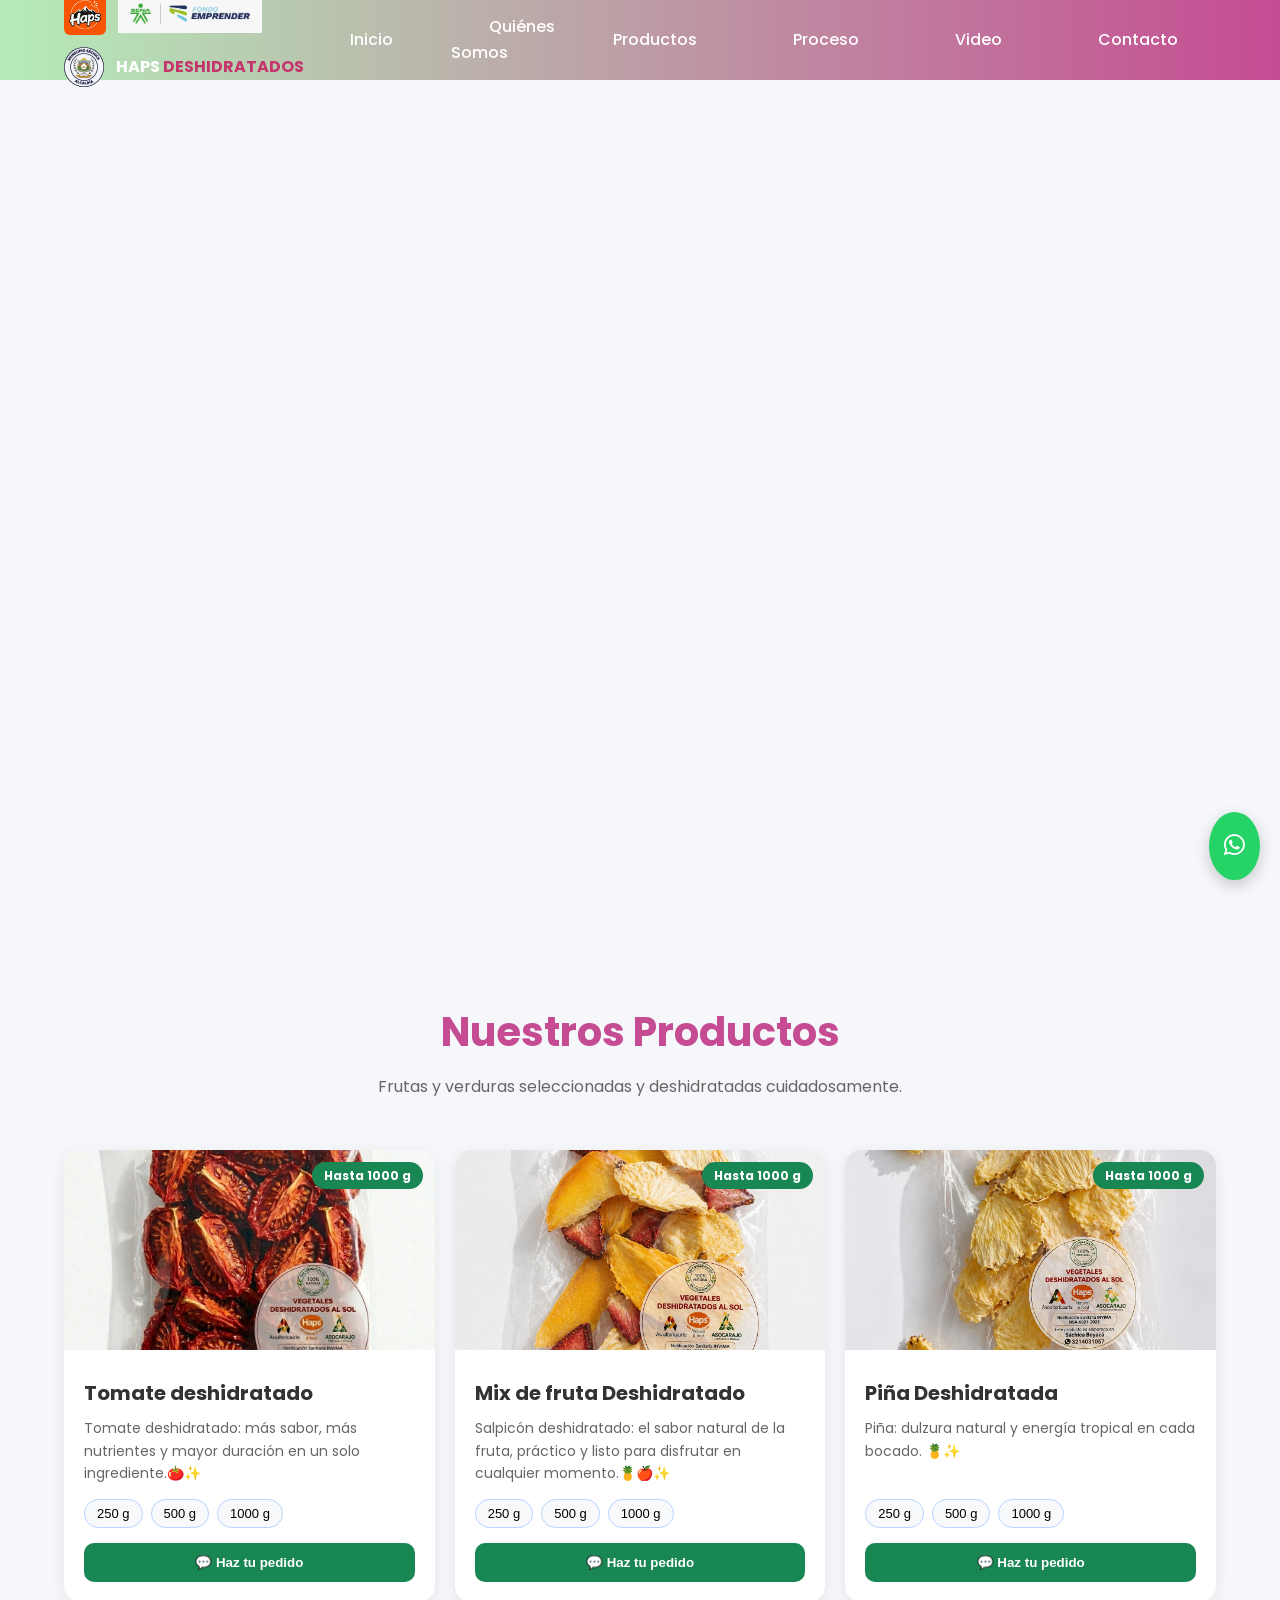
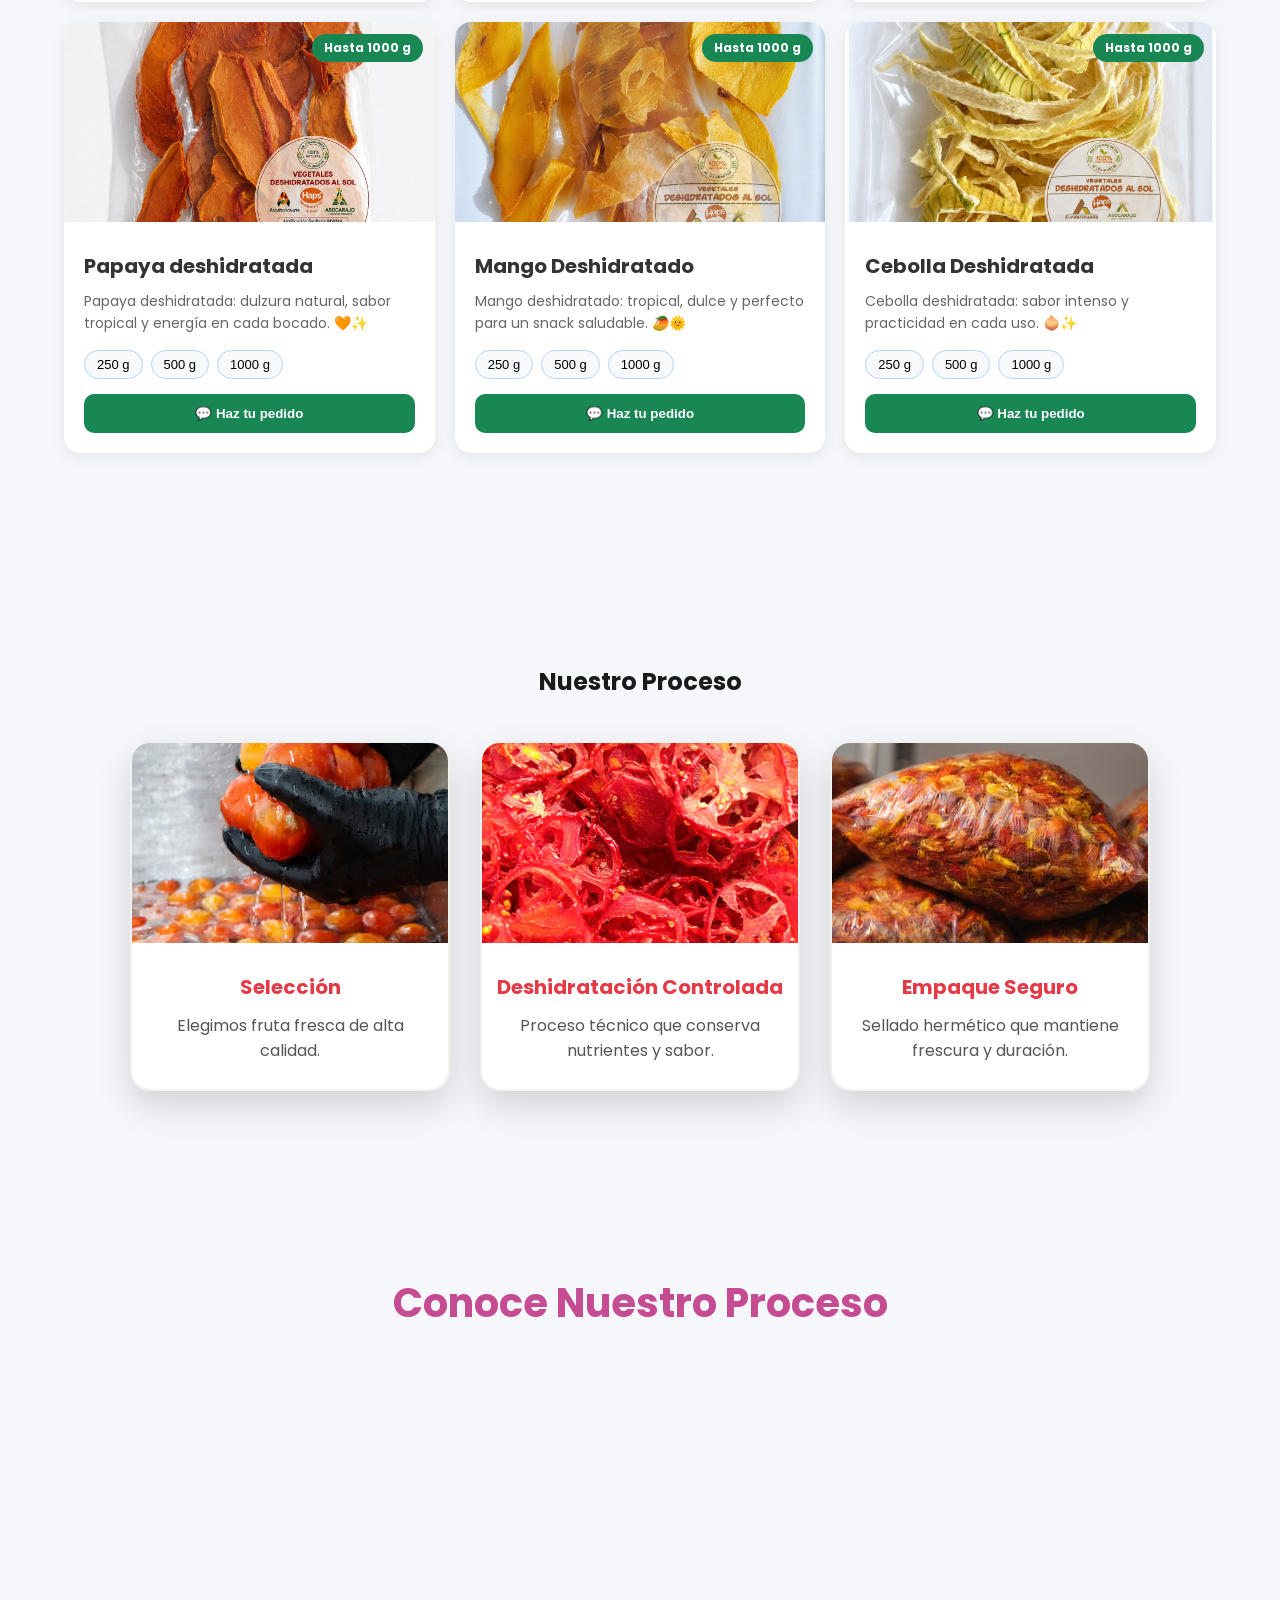
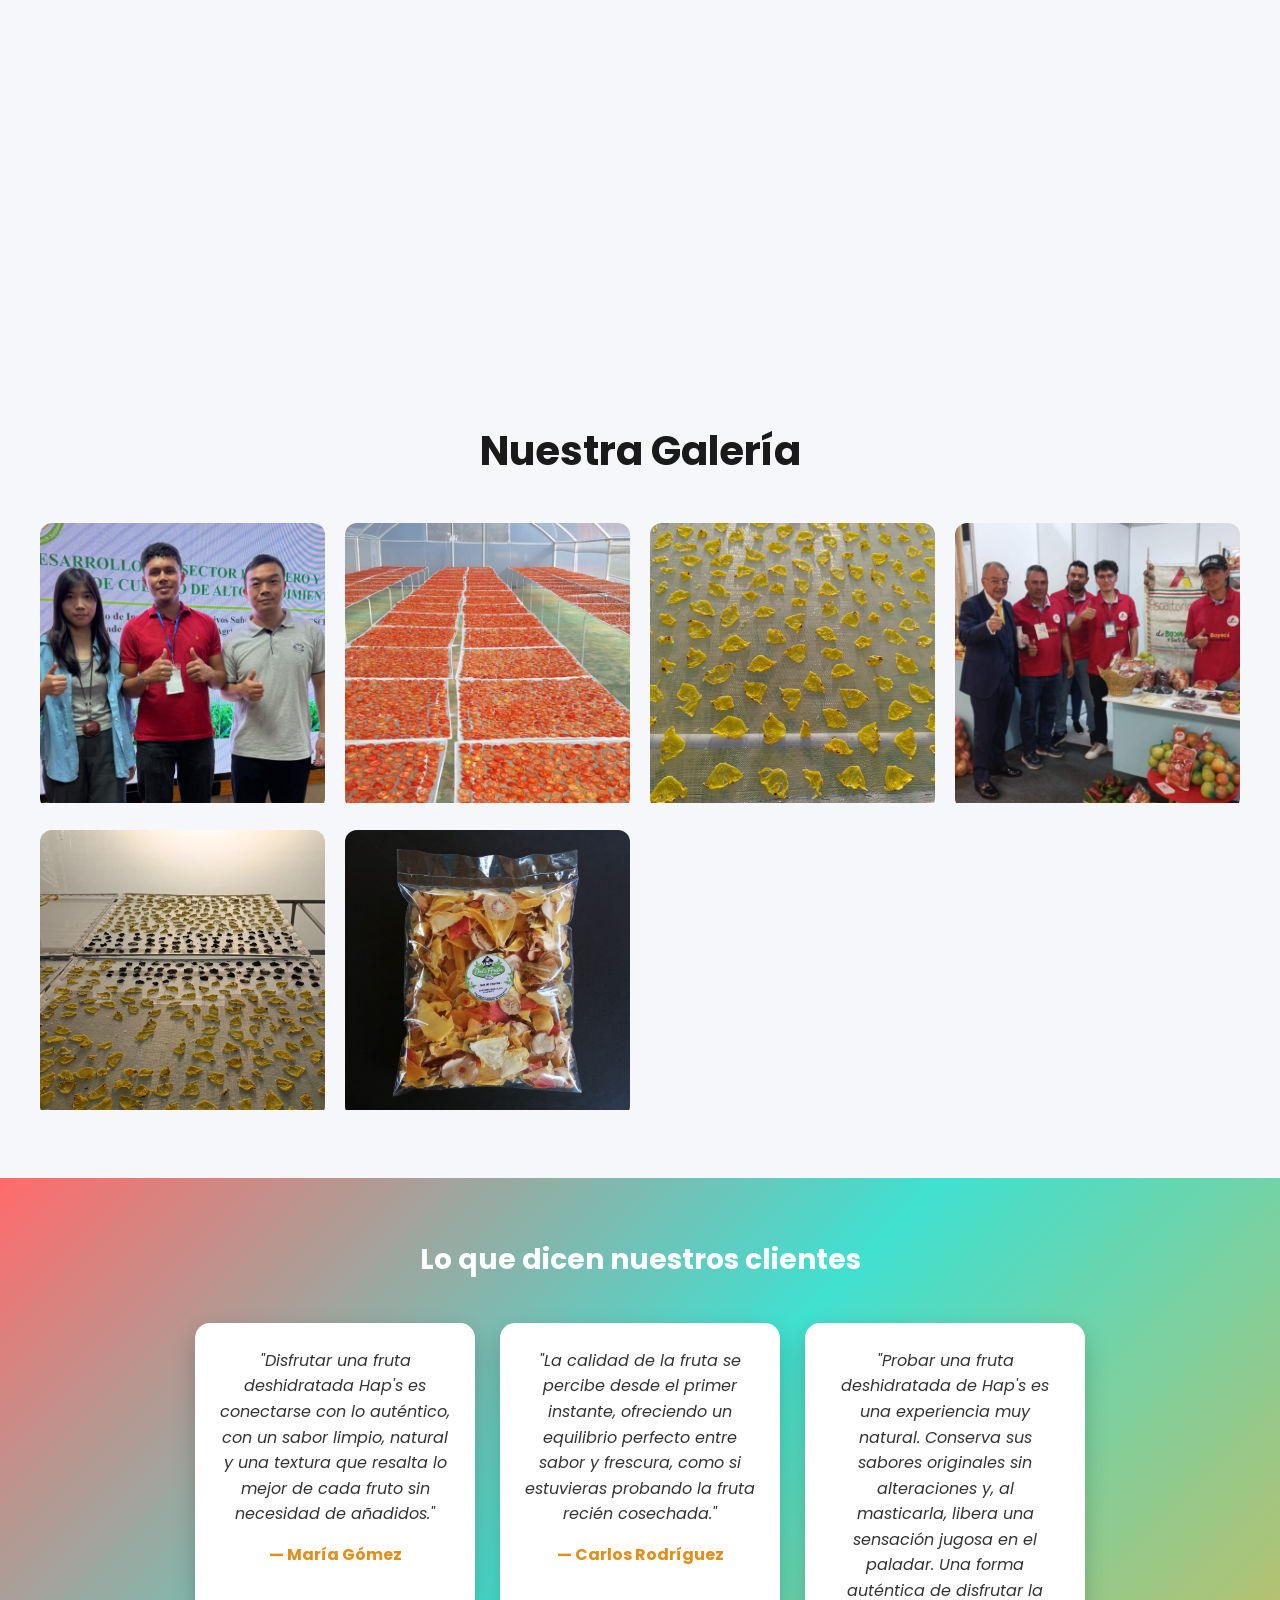
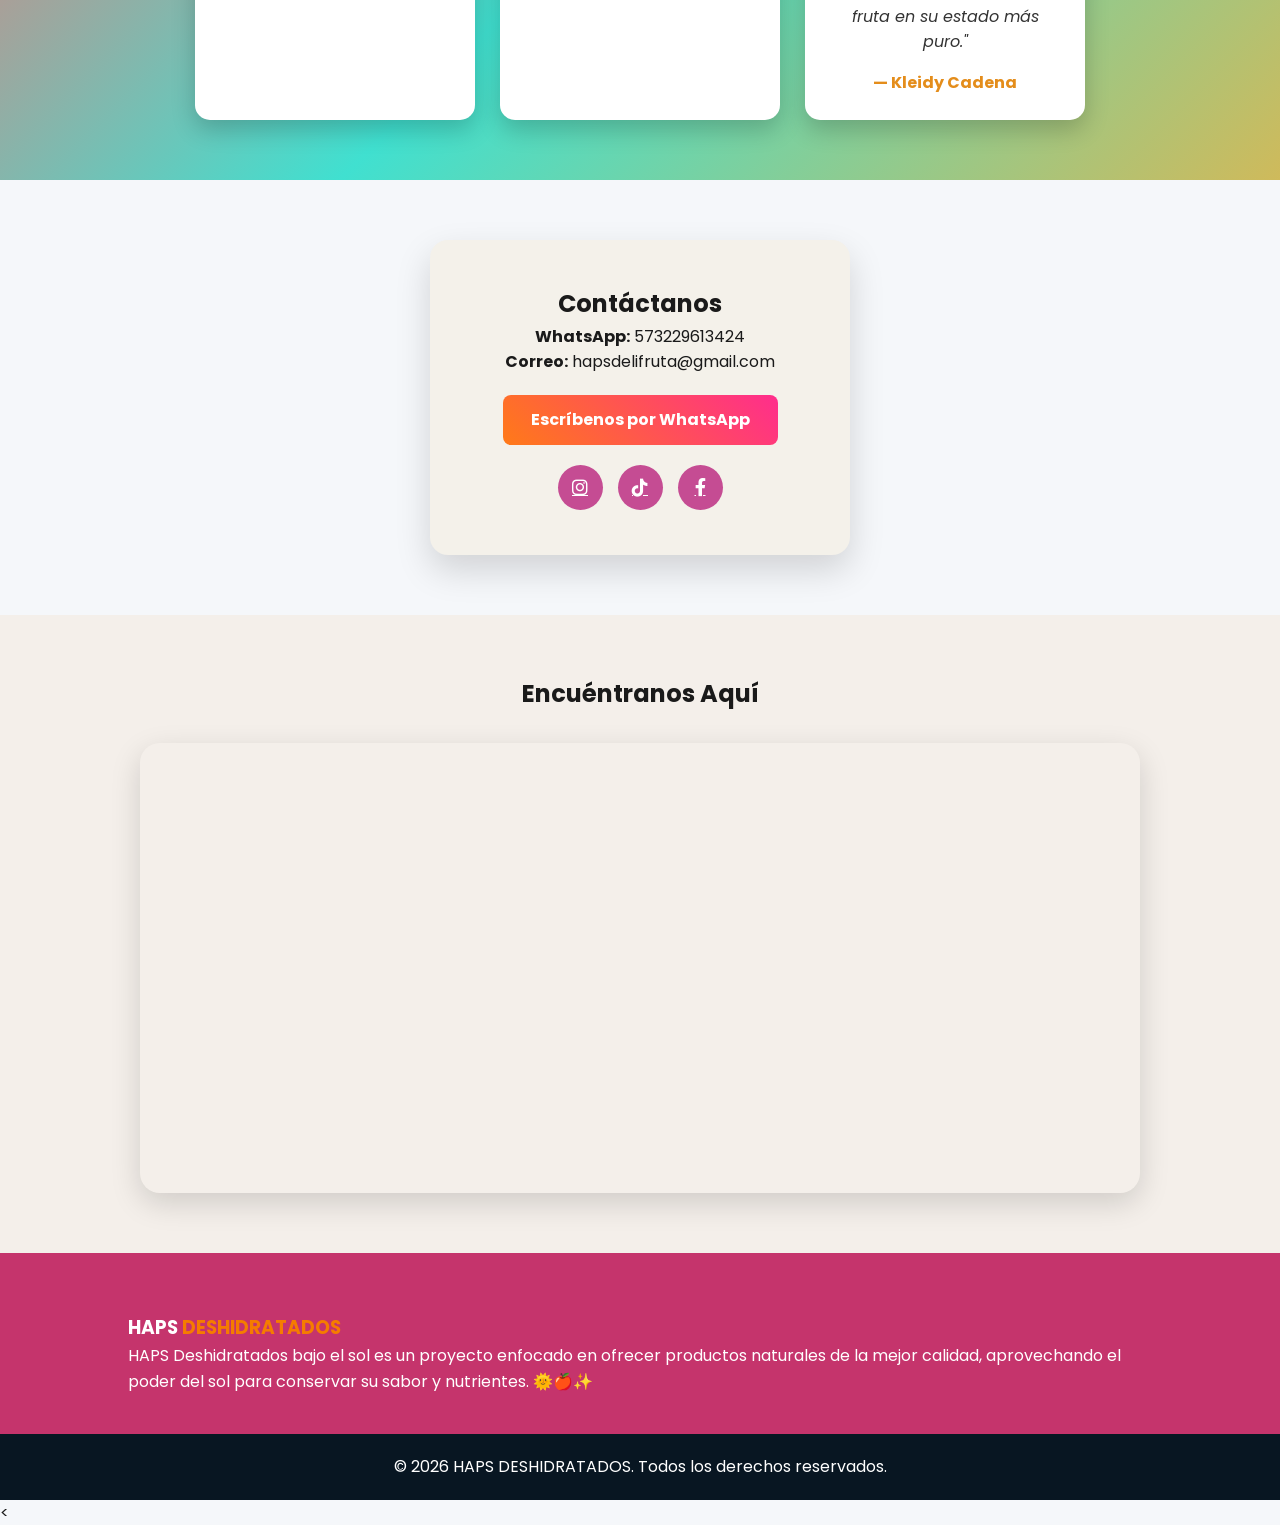
<file: index.html>
<!DOCTYPE html>
<html lang="es">
<head>
    <meta charset="UTF-8">
    <!-- ✏ CAMBIAR: Título de la pestaña del navegador -->
    <title>HAPS Deshidratados | Frutas y Verduras Deshidratadas</title>
    <meta name="viewport" content="width=device-width, initial-scale=1.0">

    <!-- FUENTE: Poppins desde Google Fonts -->
    <link href="https://fonts.googleapis.com/css2?family=Poppins:wght@300;400;600;700;800&display=swap" rel="stylesheet">

    <!-- ICONOS: Font Awesome 6 -->
    <link rel="stylesheet" href="https://cdnjs.cloudflare.com/ajax/libs/font-awesome/6.0.0/css/all.min.css">

    <!-- 🔗 HOJA DE ESTILOS: Asegúrate que el archivo se llame "style.css" -->
    <link rel="stylesheet" href="style.css">
</head>

<body>
<!-- ====================================================
     HEADER — Barra de navegación con 3 Logos (HAPS, SENA/Fondo Emprendedor y Alcaldía de Sáchica)
==================================================== -->
<header id="header">
    <div class="container nav-container" style="display: flex; align-items: center; justify-content: space-between; padding: 10px 0;">

        <!-- CONTENEDOR DE LOGOS Y MARCA -->
        <div class="brand" style="display: flex; align-items: center; gap: 12px; flex-wrap: wrap;">
            
            <!-- Logo 1: HAPS -->
            <div class="logo" style="width: 42px; height: 42px;">
                <img src="imagen/logo.jpeg" alt="HAPS Logo" style="width: 100%; height: 100%; object-fit: contain; border-radius: 6px;">
            </div>

            <!-- Logo 2: SENA y Fondo Emprendedor (Formato horizontal) -->
            <div class="logo-sena" style="height: 38px;">
                <img src="imagen/fondo.jpeg" alt="SENA Fondo Emprendedor" style="height: 100%; width: auto; object-fit: contain;">
            </div>

            <!-- Logo 3: Alcaldía de Sáchica (Formato circular) -->
            <div class="logo-alcaldia" style="width: 40px; height: 40px;">
                <img src="imagen/alcaldia.jpeg" alt="Alcaldía de Sáchica" style="width: 100%; height: 100%; object-fit: contain; border-radius: 50%;">
            </div>

            <!-- NOMBRE DE MARCA -->
            <div class="logo-text" style="font-weight: bold; font-size: 16px;">
                HAPS <span class="highlight">DESHIDRATADOS</span>
            </div>
        </div>

        <!-- BOTÓN HAMBURGUESA (Visible solo en móviles - ID original intacto) -->
        <div class="menu-toggle" id="mobile-menu" style="cursor: pointer; font-size: 22px;">
            <i class="fa-solid fa-bars"></i>
        </div>

        <!-- MENÚ DE NAVEGACIÓN -->
        <nav class="nav-menu">
            <ul style="display: flex; list-style: none; gap: 20px; margin: 0; align-items: center;">
                <li><a href="index.html#inicio">Inicio</a></li>
                <li><a href="quienes-somos.html">Quiénes Somos</a></li>
                <li><a href="index.html#productos">Productos</a></li>
                <li><a href="index.html#proceso">Proceso</a></li>
                <li><a href="index.html#video">Video</a></li>
                <li><a href="index.html#contacto-haps">Contacto</a></li>
            </ul>
        </nav>

    </div>
</header>
<script>
    const mobileMenu = document.getElementById('mobile-menu');
    const navMenu = document.querySelector('.nav-menu');

    mobileMenu.addEventListener('click', () => {
        navMenu.classList.toggle('active');
        
        // Cambiar el ícono de barras (fa-bars) a una equis (fa-xmark) opcionalmente
        const icon = mobileMenu.querySelector('i');
        if (navMenu.classList.contains('active')) {
            icon.classList.remove('fa-bars');
            icon.classList.add('fa-xmark');
        } else {
            icon.classList.remove('fa-xmark');
            icon.classList.add('fa-bars');
        }
    });

    // Cerrar el menú automáticamente al hacer clic en cualquier enlace (ideal para móviles)
    document.querySelectorAll('.nav-menu a').forEach(link => {
        link.addEventListener('click', () => {
            navMenu.classList.remove('active');
            const icon = mobileMenu.querySelector('i');
            icon.classList.remove('fa-xmark');
            icon.classList.add('fa-bars');
        });
    });
</script>

<!-- ====================================================
     HERO — Sección principal con video de fondo
==================================================== -->
<section id="inicio" class="hero">

    <!-- 🔁 CAMBIAR: Reemplaza "prueba2.mp4" por el nombre real de tu video -->
    <video class="hero-video" autoplay muted loop playsinline>
        <source src="video/prueba2.mp4" type="video/mp4">
    </video>

    </div>
</section>

<!-- ================= PRODUCTOS ================= -->
<section id="productos" class="section">
    <div class="container">

        <h2 class="section-title">Nuestros Productos</h2>
        <p class="section-subtitle">
            Frutas y verduras seleccionadas y deshidratadas cuidadosamente.
        </p>

        <!-- Contenedor general en Grid para las fichas -->
        <div class="gallery-grid" style="display: grid; grid-template-columns: repeat(auto-fit, minmax(280px, 1fr)); gap: 20px;">

            <!-- PRODUCTO 1: Tomate -->
            <div class="product-card" style="background: #fff; border-radius: 16px; box-shadow: 0 4px 15px rgba(0,0,0,0.08); overflow: hidden; display: flex; flex-direction: column;">
                <div style="position: relative;">
                    <img src="imagen/tomate.jpeg" alt="Tomate deshidratado" style="width: 100%; height: 200px; object-fit: cover;">
                    <span style="position: absolute; top: 12px; right: 12px; background: #198754; color: white; padding: 4px 12px; border-radius: 20px; font-size: 12px; font-weight: bold;">Hasta 1000 g</span>
                </div>
                <div style="padding: 20px; display: flex; flex-direction: column; flex-grow: 1;">
                    <h3 style="font-size: 20px; margin-bottom: 8px; color: #333;">Tomate deshidratado</h3>
                    <p style="font-size: 14px; color: #666; margin-bottom: 15px; flex-grow: 1;">Tomate deshidratado: más sabor, más nutrientes y mayor duración en un solo ingrediente.🍅✨</p>
                    
                    <!-- Botones de gramos -->
                    <div style="display: flex; gap: 8px; margin-bottom: 15px;">
                        <button type="button" class="gram-btn" onclick="seleccionarGramos(this, 'Tomate deshidratado', '250 g')" style="padding: 6px 12px; border: 1px solid #b6d4fe; background: #f8f9fa; border-radius: 20px; font-size: 13px; cursor: pointer;">250 g</button>
                        <button type="button" class="gram-btn" onclick="seleccionarGramos(this, 'Tomate deshidratado', '500 g')" style="padding: 6px 12px; border: 1px solid #b6d4fe; background: #f8f9fa; border-radius: 20px; font-size: 13px; cursor: pointer;">500 g</button>
                        <button type="button" class="gram-btn" onclick="seleccionarGramos(this, 'Tomate deshidratado', '1000 g')" style="padding: 6px 12px; border: 1px solid #b6d4fe; background: #f8f9fa; border-radius: 20px; font-size: 13px; cursor: pointer;">1000 g</button>
                    </div>

                    <button onclick="abrirModal('Tomate deshidratado')" style="background: #198754; color: white; border: none; border-radius: 10px; padding: 12px; font-weight: bold; cursor: pointer; display: flex; align-items: center; justify-content: center; gap: 8px; width: 100%;">
                        💬 Haz tu pedido
                    </button>
                </div>
            </div>

            <!-- PRODUCTO 2: Mix de Fruta -->
            <div class="product-card" style="background: #fff; border-radius: 16px; box-shadow: 0 4px 15px rgba(0,0,0,0.08); overflow: hidden; display: flex; flex-direction: column;">
                <div style="position: relative;">
                    <img src="imagen/mix de fruta.jpeg" alt="Mix de fruta Deshidratado" style="width: 100%; height: 200px; object-fit: cover;">
                    <span style="position: absolute; top: 12px; right: 12px; background: #198754; color: white; padding: 4px 12px; border-radius: 20px; font-size: 12px; font-weight: bold;">Hasta 1000 g</span>
                </div>
                <div style="padding: 20px; display: flex; flex-direction: column; flex-grow: 1;">
                    <h3 style="font-size: 20px; margin-bottom: 8px; color: #333;">Mix de fruta Deshidratado</h3>
                    <p style="font-size: 14px; color: #666; margin-bottom: 15px; flex-grow: 1;">Salpicón deshidratado: el sabor natural de la fruta, práctico y listo para disfrutar en cualquier momento.🍍🍎✨</p>
                    
                    <div style="display: flex; gap: 8px; margin-bottom: 15px;">
                        <button type="button" class="gram-btn" onclick="seleccionarGramos(this, 'Mix de fruta Deshidratado', '250 g')" style="padding: 6px 12px; border: 1px solid #b6d4fe; background: #f8f9fa; border-radius: 20px; font-size: 13px; cursor: pointer;">250 g</button>
                        <button type="button" class="gram-btn" onclick="seleccionarGramos(this, 'Mix de fruta Deshidratado', '500 g')" style="padding: 6px 12px; border: 1px solid #b6d4fe; background: #f8f9fa; border-radius: 20px; font-size: 13px; cursor: pointer;">500 g</button>
                        <button type="button" class="gram-btn" onclick="seleccionarGramos(this, 'Mix de fruta Deshidratado', '1000 g')" style="padding: 6px 12px; border: 1px solid #b6d4fe; background: #f8f9fa; border-radius: 20px; font-size: 13px; cursor: pointer;">1000 g</button>
                    </div>

                    <button onclick="abrirModal('Mix de fruta Deshidratado')" style="background: #198754; color: white; border: none; border-radius: 10px; padding: 12px; font-weight: bold; cursor: pointer; display: flex; align-items: center; justify-content: center; gap: 8px; width: 100%;">
                        💬 Haz tu pedido
                    </button>
                </div>
            </div>

            <!-- PRODUCTO 3: Piña -->
            <div class="product-card" style="background: #fff; border-radius: 16px; box-shadow: 0 4px 15px rgba(0,0,0,0.08); overflow: hidden; display: flex; flex-direction: column;">
                <div style="position: relative;">
                    <img src="imagen/piña.jpeg" alt="Piña Deshidratada" style="width: 100%; height: 200px; object-fit: cover;">
                    <span style="position: absolute; top: 12px; right: 12px; background: #198754; color: white; padding: 4px 12px; border-radius: 20px; font-size: 12px; font-weight: bold;">Hasta 1000 g</span>
                </div>
                <div style="padding: 20px; display: flex; flex-direction: column; flex-grow: 1;">
                    <h3 style="font-size: 20px; margin-bottom: 8px; color: #333;">Piña Deshidratada</h3>
                    <p style="font-size: 14px; color: #666; margin-bottom: 15px; flex-grow: 1;">Piña: dulzura natural y energía tropical en cada bocado. 🍍✨</p>
                    
                    <div style="display: flex; gap: 8px; margin-bottom: 15px;">
                        <button type="button" class="gram-btn" onclick="seleccionarGramos(this, 'Piña Deshidratada', '250 g')" style="padding: 6px 12px; border: 1px solid #b6d4fe; background: #f8f9fa; border-radius: 20px; font-size: 13px; cursor: pointer;">250 g</button>
                        <button type="button" class="gram-btn" onclick="seleccionarGramos(this, 'Piña Deshidratada', '500 g')" style="padding: 6px 12px; border: 1px solid #b6d4fe; background: #f8f9fa; border-radius: 20px; font-size: 13px; cursor: pointer;">500 g</button>
                        <button type="button" class="gram-btn" onclick="seleccionarGramos(this, 'Piña Deshidratada', '1000 g')" style="padding: 6px 12px; border: 1px solid #b6d4fe; background: #f8f9fa; border-radius: 20px; font-size: 13px; cursor: pointer;">1000 g</button>
                    </div>

                    <button onclick="abrirModal('Piña Deshidratada')" style="background: #198754; color: white; border: none; border-radius: 10px; padding: 12px; font-weight: bold; cursor: pointer; display: flex; align-items: center; justify-content: center; gap: 8px; width: 100%;">
                        💬 Haz tu pedido
                    </button>
                </div>
            </div>

            <!-- PRODUCTO 4: Papaya -->
            <div class="product-card" style="background: #fff; border-radius: 16px; box-shadow: 0 4px 15px rgba(0,0,0,0.08); overflow: hidden; display: flex; flex-direction: column;">
                <div style="position: relative;">
                    <img src="imagen/papaya.jpeg" alt="Papaya deshidratada" style="width: 100%; height: 200px; object-fit: cover;">
                    <span style="position: absolute; top: 12px; right: 12px; background: #198754; color: white; padding: 4px 12px; border-radius: 20px; font-size: 12px; font-weight: bold;">Hasta 1000 g</span>
                </div>
                <div style="padding: 20px; display: flex; flex-direction: column; flex-grow: 1;">
                    <h3 style="font-size: 20px; margin-bottom: 8px; color: #333;">Papaya deshidratada</h3>
                    <p style="font-size: 14px; color: #666; margin-bottom: 15px; flex-grow: 1;">Papaya deshidratada: dulzura natural, sabor tropical y energía en cada bocado. 🧡✨</p>
                    
                    <div style="display: flex; gap: 8px; margin-bottom: 15px;">
                        <button type="button" class="gram-btn" onclick="seleccionarGramos(this, 'Papaya deshidratada', '250 g')" style="padding: 6px 12px; border: 1px solid #b6d4fe; background: #f8f9fa; border-radius: 20px; font-size: 13px; cursor: pointer;">250 g</button>
                        <button type="button" class="gram-btn" onclick="seleccionarGramos(this, 'Papaya deshidratada', '500 g')" style="padding: 6px 12px; border: 1px solid #b6d4fe; background: #f8f9fa; border-radius: 20px; font-size: 13px; cursor: pointer;">500 g</button>
                        <button type="button" class="gram-btn" onclick="seleccionarGramos(this, 'Papaya deshidratada', '1000 g')" style="padding: 6px 12px; border: 1px solid #b6d4fe; background: #f8f9fa; border-radius: 20px; font-size: 13px; cursor: pointer;">1000 g</button>
                    </div>

                    <button onclick="abrirModal('Papaya deshidratada')" style="background: #198754; color: white; border: none; border-radius: 10px; padding: 12px; font-weight: bold; cursor: pointer; display: flex; align-items: center; justify-content: center; gap: 8px; width: 100%;">
                        💬 Haz tu pedido
                    </button>
                </div>
            </div>

            <!-- PRODUCTO 5: Mango -->
            <div class="product-card" style="background: #fff; border-radius: 16px; box-shadow: 0 4px 15px rgba(0,0,0,0.08); overflow: hidden; display: flex; flex-direction: column;">
                <div style="position: relative;">
                    <img src="imagen/mango.jpeg" alt="Mango Deshidratado" style="width: 100%; height: 200px; object-fit: cover;">
                    <span style="position: absolute; top: 12px; right: 12px; background: #198754; color: white; padding: 4px 12px; border-radius: 20px; font-size: 12px; font-weight: bold;">Hasta 1000 g</span>
                </div>
                <div style="padding: 20px; display: flex; flex-direction: column; flex-grow: 1;">
                    <h3 style="font-size: 20px; margin-bottom: 8px; color: #333;">Mango Deshidratado</h3>
                    <p style="font-size: 14px; color: #666; margin-bottom: 15px; flex-grow: 1;">Mango deshidratado: tropical, dulce y perfecto para un snack saludable. 🥭🌞</p>
                    
                    <div style="display: flex; gap: 8px; margin-bottom: 15px;">
                        <button type="button" class="gram-btn" onclick="seleccionarGramos(this, 'Mango Deshidratado', '250 g')" style="padding: 6px 12px; border: 1px solid #b6d4fe; background: #f8f9fa; border-radius: 20px; font-size: 13px; cursor: pointer;">250 g</button>
                        <button type="button" class="gram-btn" onclick="seleccionarGramos(this, 'Mango Deshidratado', '500 g')" style="padding: 6px 12px; border: 1px solid #b6d4fe; background: #f8f9fa; border-radius: 20px; font-size: 13px; cursor: pointer;">500 g</button>
                        <button type="button" class="gram-btn" onclick="seleccionarGramos(this, 'Mango Deshidratado', '1000 g')" style="padding: 6px 12px; border: 1px solid #b6d4fe; background: #f8f9fa; border-radius: 20px; font-size: 13px; cursor: pointer;">1000 g</button>
                    </div>

                    <button onclick="abrirModal('Mango Deshidratado')" style="background: #198754; color: white; border: none; border-radius: 10px; padding: 12px; font-weight: bold; cursor: pointer; display: flex; align-items: center; justify-content: center; gap: 8px; width: 100%;">
                        💬 Haz tu pedido
                    </button>
                </div>
            </div>

            <!-- PRODUCTO 6: Cebolla -->
            <div class="product-card" style="background: #fff; border-radius: 16px; box-shadow: 0 4px 15px rgba(0,0,0,0.08); overflow: hidden; display: flex; flex-direction: column;">
                <div style="position: relative;">
                    <img src="imagen/cebolla.png" alt="Cebolla Deshidratada" style="width: 100%; height: 200px; object-fit: cover;">
                    <span style="position: absolute; top: 12px; right: 12px; background: #198754; color: white; padding: 4px 12px; border-radius: 20px; font-size: 12px; font-weight: bold;">Hasta 1000 g</span>
                </div>
                <div style="padding: 20px; display: flex; flex-direction: column; flex-grow: 1;">
                    <h3 style="font-size: 20px; margin-bottom: 8px; color: #333;">Cebolla Deshidratada</h3>
                    <p style="font-size: 14px; color: #666; margin-bottom: 15px; flex-grow: 1;">Cebolla deshidratada: sabor intenso y practicidad en cada uso. 🧅✨</p>
                    
                    <div style="display: flex; gap: 8px; margin-bottom: 15px;">
                        <button type="button" class="gram-btn" onclick="seleccionarGramos(this, 'Cebolla Deshidratada', '250 g')" style="padding: 6px 12px; border: 1px solid #b6d4fe; background: #f8f9fa; border-radius: 20px; font-size: 13px; cursor: pointer;">250 g</button>
                        <button type="button" class="gram-btn" onclick="seleccionarGramos(this, 'Cebolla Deshidratada', '500 g')" style="padding: 6px 12px; border: 1px solid #b6d4fe; background: #f8f9fa; border-radius: 20px; font-size: 13px; cursor: pointer;">500 g</button>
                        <button type="button" class="gram-btn" onclick="seleccionarGramos(this, 'Cebolla Deshidratada', '1000 g')" style="padding: 6px 12px; border: 1px solid #b6d4fe; background: #f8f9fa; border-radius: 20px; font-size: 13px; cursor: pointer;">1000 g</button>
                    </div>

                    <button onclick="abrirModal('Cebolla Deshidratada')" style="background: #198754; color: white; border: none; border-radius: 10px; padding: 12px; font-weight: bold; cursor: pointer; display: flex; align-items: center; justify-content: center; gap: 8px; width: 100%;">
                        💬 Haz tu pedido
                    </button>
                </div>
            </div>

        </div>
    </div>
</section>

<!-- ================= VENTANA MODAL (POPUP) ================= -->
<div id="modalPedido" style="display: none; position: fixed; top: 0; left: 0; width: 100%; height: 100%; background: rgba(0,0,0,0.5); z-index: 1000; justify-content: center; align-items: center;">
    <div style="background: white; width: 90%; max-width: 450px; border-radius: 16px; overflow: hidden; box-shadow: 0 5px 25px rgba(0,0,0,0.2);">
        
        <!-- Cabecera del Modal -->
        <div style="background: #198754; color: white; padding: 20px; position: relative;">
            <h3 style="margin: 0; font-size: 22px;">Realizar Pedido</h3>
            <p style="margin: 5px 0 0 0; font-size: 13px; opacity: 0.9;">Completa los datos y te contactamos</p>
            <button onclick="cerrarModal()" style="position: absolute; top: 15px; right: 15px; background: none; border: none; color: white; font-size: 20px; cursor: pointer;">✕</button>
        </div>

        <!-- Cuerpo del Formulario -->
        <div style="padding: 20px;">
            <form id="formWhatsApp" onsubmit="enviarWhatsApp(event)">
                <div style="margin-bottom: 15px;">
                    <label style="display: block; font-size: 12px; font-weight: bold; color: #444; margin-bottom: 5px;">TU NOMBRE COMPLETO</label>
                    <input type="text" id="nombreCliente" placeholder="Ej: María Rodríguez" required style="width: 100%; padding: 10px; border: 1px solid #ccc; border-radius: 8px; font-size: 14px;">
                </div>

                <div style="margin-bottom: 15px;">
                    <label style="display: block; font-size: 12px; font-weight: bold; color: #444; margin-bottom: 5px;">CORREO ELECTRÓNICO</label>
                    <input type="email" id="correoCliente" placeholder="correo@ejemplo.com" required style="width: 100%; padding: 10px; border: 1px solid #ccc; border-radius: 8px; font-size: 14px;">
                </div>

                <div style="margin-bottom: 15px;">
                    <label style="display: block; font-size: 12px; font-weight: bold; color: #444; margin-bottom: 5px;">PRODUCTO SELECCIONADO</label>
                    <input type="text" id="productoModal" readonly style="width: 100%; padding: 10px; border: 1px solid #ccc; background: #f8f9fa; border-radius: 8px; font-size: 14px; color: #333; font-weight: bold;">
                </div>

                <div style="margin-bottom: 15px;">
                    <label style="display: block; font-size: 12px; font-weight: bold; color: #444; margin-bottom: 5px;">GRAMOS QUE DESEAS PEDIR</label>
                    <input type="text" id="gramosModal" placeholder="Ej: 500" required style="width: 100%; padding: 10px; border: 1px solid #ccc; border-radius: 8px; font-size: 14px;">
                </div>

                <!-- NUEVO CAMPO: UBICACIÓN DE ENVÍO -->
                <div style="margin-bottom: 20px;">
                    <label style="display: block; font-size: 12px; font-weight: bold; color: #444; margin-bottom: 5px;">UBICACIÓN / DIRECCIÓN DE ENVÍO</label>
                    <input type="text" id="ubicacionCliente" placeholder="Ej: Calle 5 # 10-20, Barrio o Vereda" required style="width: 100%; padding: 10px; border: 1px solid #ccc; border-radius: 8px; font-size: 14px;">
                </div>

                <p style="font-size: 11px; color: #666; text-align: center; margin-bottom: 15px;">Al dar clic en <strong>Enviar</strong> abriremos WhatsApp con tu pedido listo para enviar.</p>

                <button type="submit" style="background: #25D366; color: white; border: none; border-radius: 10px; padding: 12px; font-weight: bold; cursor: pointer; width: 100%; display: flex; align-items: center; justify-content: center; gap: 8px; font-size: 16px;">
                    💬 Enviar por WhatsApp
                </button>
            </form>
        </div>
    </div>
</div>


<!-- ====================================================
     PROCESO — Pasos del proceso de deshidratación
==================================================== -->
<section id="proceso" class="proceso">

    <!-- ✏ CAMBIAR: Título de la sección -->
    <h2>Nuestro Proceso</h2>

    <div class="proceso-container">

        <!-- 🔁 PASO 1: Reemplaza "proseso1.jpg" por tu imagen real -->
        <!-- ⚠ NOTA: "proseso" está con falta ortográfica en los archivos originales, revisa tus nombres de archivo -->
        <div class="card">
            <img src="imagen/proseso1.jpg" alt="Selección de fruta">
            <h3>Selección</h3>
            <p>Elegimos fruta fresca de alta calidad.</p>
        </div>

        <!-- 🔁 PASO 2: Reemplaza "proseso2.jpeg" por tu imagen real -->
        <div class="card">
            <img src="imagen/proseso2.jpeg" alt="Deshidratación controlada">
            <h3>Deshidratación Controlada</h3>
            <p>Proceso técnico que conserva nutrientes y sabor.</p>
        </div>

        <!-- 🔁 PASO 3: Reemplaza "proseso3.jpg" por tu imagen real -->
        <div class="card">
            <img src="imagen/proseso3.jpg" alt="Empaque seguro">
            <h3>Empaque Seguro</h3>
            <p>Sellado hermético que mantiene frescura y duración.</p>
        </div>

    </div>
</section>
<!-- FIN sección PROCESO -->


<!-- ====================================================
     VIDEO — Video embebido de YouTube
==================================================== -->
<section id="video" class="section video-section">
    <div class="container">

        <!-- ✏ CAMBIAR: Título de la sección de video -->
        <h2 class="section-title">Conoce Nuestro Proceso</h2>

        <div class="video-wrapper">
            <!-- 📹 CAMBIAR: Reemplaza el ID de YouTube "Xn5UyW5dgxg" por el de tu video -->
            <iframe
                src="https://www.youtube.com/embed/Xn5UyW5dgxg"
                frameborder="0"
                allowfullscreen>
            </iframe>
        </div>

    </div>
</section>
<!-- FIN sección VIDEO -->
<!-- ⚠ FIX: La sección #galeria estaba anidada DENTRO de #video, ahora está correctamente separada -->


<!-- ====================================================
     GALERÍA — Cuadrícula de imágenes decorativas
==================================================== -->
<section id="galeria" class="section">

    <!-- ✏ CAMBIAR: Título de la galería -->
    <h2>Nuestra Galería</h2>

    <div class="galeria-grid">

        <!-- 🔁 CAMBIAR: Reemplaza cada "galeriaX.jpeg" por tus imágenes reales -->
        <div class="galeria-item">
            <img src="imagen/galeria1.jpeg" alt="Galería imagen 1">
        </div>
        <div class="galeria-item">
            <img src="imagen/galeria2.jpeg" alt="Galería imagen 2">
        </div>
        <div class="galeria-item">
            <img src="imagen/galeria3.jpeg" alt="Galería imagen 3">
        </div>
        <div class="galeria-item">
            <img src="imagen/galeria4.jpeg" alt="Galería imagen 4">
        </div>
        <div class="galeria-item">
            <img src="imagen/galeria5.jpeg" alt="Galería imagen 5">
        </div>
        <div class="galeria-item">
            <img src="imagen/galeria6.jpeg" alt="Galería imagen 6">
        </div>

    </div>
</section>
<!-- FIN sección GALERÍA -->


<!-- ====================================================
     TESTIMONIOS — Comentarios de clientes
==================================================== -->
<section class="comentarios">

    <!-- ✏ CAMBIAR: Título de la sección de testimonios -->
    <h2>Lo que dicen nuestros clientes</h2>

    <div class="comentarios-container">

        <!-- ✏ CAMBIAR: Edita o agrega testimonios aquí -->
        <div class="comentario">
            <p>"Disfrutar una fruta deshidratada Hap's es conectarse con lo auténtico, con un sabor limpio, natural y una textura que resalta lo mejor de cada fruto sin necesidad de añadidos."</p>
            <h4>— María Gómez</h4>
        </div>

        <div class="comentario">
            <p>"La calidad de la fruta se percibe desde el primer instante, ofreciendo un equilibrio perfecto entre sabor y frescura, como si estuvieras probando la fruta recién cosechada."</p>
            <h4>— Carlos Rodríguez</h4>
        </div>

        <div class="comentario">
            <p>"Probar una fruta deshidratada de Hap's es una experiencia muy natural. Conserva sus sabores originales sin alteraciones y, al masticarla, libera una sensación jugosa en el paladar. Una forma auténtica de disfrutar la fruta en su estado más puro."</p>
            <h4>— Kleidy Cadena</h4>
        </div>

    </div>
</section>
<!-- FIN sección TESTIMONIOS -->


<!-- ====================================================
     CONTACTO — Datos de contacto y redes sociales
==================================================== -->
<section id="contacto-haps">
    <div class="contacto-box">

        <h2>Contáctanos</h2>

        <!-- ✏ CAMBIAR: Número de WhatsApp y correo electrónico -->
        <p><strong>WhatsApp:</strong> 573229613424</p>
        <p><strong>Correo:</strong> hapsdelifruta@gmail.com</p>

        <!-- 🔗 CAMBIAR: Reemplaza el número en el enlace de WhatsApp si cambia -->
        <a href="https://wa.me/573229613424" target="_blank" class="btn-whatsapp">
            Escríbenos por WhatsApp
        </a>

        <!-- REDES SOCIALES -->
        <div class="social-media">

            <!-- 🔗 CAMBIAR: URL de Instagram -->
            <a href="https://www.instagram.com/haap.ss?igsh=NXBjMmUxZzE2MXBr" target="_blank" aria-label="Instagram">
                <i class="fab fa-instagram"></i>
            </a>

            <!-- 🔗 CAMBIAR: URL de TikTok -->
            <a href="https://www.tiktok.com/@sachicahaps?_r=1&_t=ZS-94PaBxeZYqg" target="_blank" aria-label="TikTok">
                <i class="fab fa-tiktok"></i>
            </a>

            <!-- 🔗 CAMBIAR: URL de Facebook -->
            <a href="https://www.facebook.com/profile.php?id=100075779474157&mibextid=ZbWKwL" target="_blank" aria-label="Facebook">
                <i class="fab fa-facebook-f"></i>
            </a>

        </div>

    </div>
</section>
<!-- FIN sección CONTACTO -->


<!-- ====================================================
     MAPA — Ubicación en Google Maps
==================================================== -->
<section id="ubicacion" class="map-section">

    <h2>Encuéntranos Aquí</h2>

    <div class="map-container">
        <!-- 🔗 CAMBIAR: Reemplaza las coordenadas (5.583059,-73.542575) por tu ubicación real si cambia -->
        <iframe
            src="https://www.google.com/maps?q=5.583059,-73.542575&hl=es&z=16&output=embed"
            width="100%"
            height="450"
            style="border:0;"
            allowfullscreen=""
            loading="lazy"
            title="Ubicación HAPS Deshidratados">
        </iframe>
    </div>

</section>
<!-- FIN sección MAPA -->


<!-- ====================================================
     FOOTER — Pie de página
==================================================== -->
<footer>
    <div class="container footer-content">

        <div>
            <!-- ✏ CAMBIAR: Nombre y descripción de la marca en el footer -->
            <h3>HAPS <span class="highlight">DESHIDRATADOS</span></h3>
            <!-- ⚠ NOTA: Estaba escrito "DESIDRTADOS" (con falta ortográfica), ya corregido -->
            <p>HAPS Deshidratados bajo el sol es un proyecto enfocado en ofrecer productos naturales de la mejor calidad, aprovechando el poder del sol para conservar su sabor y nutrientes. 🌞🍎✨</p>
        </div>

    </div>

    <div class="footer-bottom">
        <!-- ✏ CAMBIAR: Año y nombre en el copyright si es necesario -->
        <p>© 2026 HAPS DESHIDRATADOS. Todos los derechos reservados.</p>
    </div>
</footer>
<!-- FIN FOOTER -->


<!-- ====================================================
     BOTÓN FLOTANTE DE WHATSAPP
==================================================== -->
<!-- 🔗 CAMBIAR: Número de WhatsApp si cambia -->
<a href="https://wa.me/573229613424" class="whatsapp-float" target="_blank" aria-label="Contactar por WhatsApp">
    <i class="fab fa-whatsapp"></i>
</a>
<<script>
    function seleccionarGramos(button, nombreProducto, gramos) {
        const card = button.closest('.product-card');
        card.querySelectorAll('.gram-btn').forEach(btn => {
            btn.style.background = '#f8f9fa';
            btn.style.color = '#000';
            btn.style.borderColor = '#b6d4fe';
        });

        button.style.background = '#0d6efd';
        button.style.color = '#white';
        button.style.borderColor = '#0d6efd';

        card.dataset.gramosSeleccionados = gramos;
        
        // Opcional: autocompletar el input del modal si se hace clic en el botón de gramos
        const inputGramos = document.getElementById('gramosModal');
        if(inputGramos) inputGramos.value = gramos;
    }

    function abrirModal(nombreProducto) {
        document.getElementById('productoModal').value = nombreProducto;
        document.getElementById('modalPedido').style.display = 'flex';
    }

    function cerrarModal() {
        document.getElementById('modalPedido').style.display = 'none';
    }

    function enviarWhatsApp(event) {
        event.preventDefault();

        const nombre = document.getElementById('nombreCliente').value;
        const correo = document.getElementById('correoCliente').value;
        const producto = document.getElementById('productoModal').value;
        const gramos = document.getElementById('gramosModal').value;
        const ubicacion = document.getElementById('ubicacionCliente').value; // Capturamos la ubicación

        const telefono = '573229613424'; // Número configurado

        // Mensaje adaptado incluyendo la ubicación del cliente
        const mensaje = `Hola, quiero hacer un pedido:%0A%0A*Nombre:* ${nombre}%0A*Correo:* ${correo}%0A*Producto:* ${producto}%0A*Cantidad/Gramos:* ${gramos}%0A*Ubicación de envío:* ${ubicacion}`;

        window.open(`https://wa.me/${telefono}?text=${mensaje}`, '_blank');
        cerrarModal();
    }
</script>
</body>
</html>
</file>
<file: style.css>
/* ====================================================
   RESET — Limpieza base de estilos del navegador
==================================================== */

* {
    margin: 0;
    padding: 0;
    box-sizing: border-box;
}

html {
    scroll-behavior: smooth;
}

body {
    font-family: 'Poppins', sans-serif;
    color: #1a1a1a;
    background: #f5f7fa;
    line-height: 1.6;
}


/* ====================================================
   VARIABLES DE COLOR Y ESTILO
   ✏ CAMBIAR: Ajusta los colores aquí para cambiar toda la paleta
==================================================== */
:root {
    --primario:   #b5ecb8;    /* ✏ Verde natural (header, botones) */
    --secundario: #c5346c;    /* ✏ Rosa/mango (hover, footer, highlights) */
    --acento:     #c54c93;    /* ✏ Rosa intenso (títulos, íconos sociales) */
    --blanco:     #ffffff;
    --oscuro:     #1a1a1a;
    --texto:      #383535;

    /* Variables usadas en componentes heredados */
    --primary:   #2E7D32;
    --secondary: #6d5519;
    --accent:    #F57C00;
    --dark:      #1a1a1a;
}
/* ⚠ NOTA: Tienes dos grupos de variables (--primario/--acento y --primary/--accent).
   En el futuro conviene unificarlas en un solo grupo. */


/* ====================================================
   UTILIDADES GENERALES
==================================================== */
.container {
    width: 90%;
    max-width: 1200px;
    margin: auto;
}

.section {
    padding: 100px 0;
}

.section-title {
    font-size: 2.5rem;
    text-align: center;
    margin-bottom: 10px;
    color: var(--acento); /* ✏ CAMBIAR color del título de sección */
}

.section-subtitle {
    text-align: center;
    margin-bottom: 50px;
    color: #666;
}

.highlight {
    color: var(--accent); /* ✏ CAMBIAR color del texto resaltado */
}

/* Botones base */
.btn {
    padding: 12px 28px;
    border-radius: 30px;
    text-decoration: none;
    font-weight: 600;
    transition: 0.3s ease;
    display: inline-block;
}

.btn-primary {
    background: var(--accent);
    color: white;
}

.btn-primary:hover {
    background: var(--secondary);
    transform: translateY(-3px);
}

.btn-outline {
    border: 2px solid white;
    color: white;
}

.btn-outline:hover {
    background: white;
    color: var(--primary);
}


/* ====================================================
   HEADER — Barra de navegación fija
==================================================== */
header {
    position: fixed;
    width: 100%;
    top: 0;
    z-index: 999;
    transition: 0.3s ease;
    /* ✏ CAMBIAR: Gradiente del header */
    background: linear-gradient(90deg, var(--primario), var(--acento));
}

header.scrolled {
    background: white;
    box-shadow: 0 5px 20px rgba(0, 0, 0, 0.1);
}

.nav-container {
    display: flex;
    justify-content: space-between;
    align-items: center;
    height: 80px;
}

/* Logo + nombre de marca */
.brand {
    display: flex;
    align-items: center;
    gap: 12px;
}

.logo img {
    height: 50px; /* ✏ CAMBIAR tamaño del logo */
    width: auto;
}

.logo-text {
    font-weight: 800;
    font-size: 1.4rem;
    color: var(--blanco);
}

.logo-text .highlight {
    color: var(--secundario);
}

/* Menú de navegación */
.nav-menu ul {
    display: flex;
    list-style: none;
    gap: 30px;
}

/* ✏ CAMBIAR: Estilo de los enlaces del menú */
nav a {
    text-decoration: none;
    color: white;
    margin: 0 20px;
    font-size: 16px;
    font-weight: 500;
    padding: 8px 18px;
    border-radius: 25px;
    transition: all 0.3s ease;
}

nav a:hover {
    /* ✏ CAMBIAR: Gradiente del hover en el menú */
    background: linear-gradient(135deg, #FF6B6B, #40E0D0, #2e9719);
    transform: translateY(-3px);
    box-shadow: 0 8px 20px rgba(0, 0, 0, 0.3);
}


/* ====================================================
   HERO — Sección principal con video de fondo
==================================================== */
.hero {
    height: 100vh;
    position: relative;
    display: flex;
    align-items: center;
    color: white;
    text-align: center;
    overflow: hidden;
}

.hero-video {
    position: absolute;
    top: 0;
    left: 0;
    width: 100%;
    height: 100%;
    object-fit: cover;
    z-index: -2;
}

.hero-overlay {
    position: absolute;
    width: 100%;
    height: 100%;
    background: rgba(0, 0, 0, 0.6); /* ✏ CAMBIAR opacidad del overlay oscuro */
    z-index: -1;
}

.hero-content {
    width: 100%;
}

.hero-content h1 {
    font-size: 3rem;
    margin-bottom: 20px;
}

/* Texto con degradado en el hero */
.text-gradient {
    /* ✏ CAMBIAR: Colores del texto degradado del título */
    background: linear-gradient(90deg, var(--accent), var(--secondary));
    -webkit-background-clip: text;
    -webkit-text-fill-color: transparent;
}

.hero p {
    margin-bottom: 30px;
    font-size: 1.2rem;
}

.hero-btns {
    display: flex;
    gap: 15px;
    justify-content: center;
    flex-wrap: wrap;
}


/* ====================================================
   PRODUCTOS — Galería de productos (2 filas)
==================================================== */

/* Primera fila: usa gallery-grid */
.gallery-grid {
    display: grid;
    grid-template-columns: repeat(auto-fit, minmax(250px, 1fr));
    gap: 20px;
    margin-bottom: 30px;
}

.gallery-item {
    position: relative;
    overflow: hidden;
    border-radius: 15px;
    border: 5px solid #ffffff;
    background: white;
    box-shadow: 0 8px 20px rgba(0, 0, 0, 0.25);
}

.gallery-item img {
    width: 100%;
    height: auto;
    display: block;
    transition: 0.4s ease;
}

.gallery-item:hover img {
    transform: scale(1.1);
}

/* Overlay de texto sobre cada producto */
.gallery-item .overlay {
    position: absolute;
    bottom: 0;
    width: 100%;
    background: rgba(13, 59, 102, 0.8); /* ✏ CAMBIAR color del overlay de producto */
    color: white;
    padding: 20px;
    transform: translateY(100%);
    transition: 0.4s ease;
    text-align: center;
}

.gallery-item:hover .overlay {
    transform: translateY(0);
}

.overlay h4 {
    margin: 5px 0;
    font-size: 18px;
}

.overlay p {
    font-size: 14px;
}


/* ====================================================
   PROCESO — Tarjetas de pasos del proceso
==================================================== */
.proceso {
    padding: 80px 20px;
    text-align: center;
}

.proceso-container {
    display: flex;
    justify-content: center;
    gap: 30px;
    flex-wrap: wrap;
    margin-top: 40px;
}

.card {
    background: white;
    width: 320px;
    border-radius: 20px;
    overflow: hidden;
    box-shadow: 0 15px 35px rgba(0, 0, 0, 0.15);
    border: 2px solid #f0f0f0; /* ✏ CAMBIAR color del marco de la tarjeta */
    transition: 0.3s ease;
}

.card:hover {
    transform: translateY(-10px);
    box-shadow: 0 20px 45px rgba(0, 0, 0, 0.25);
}

.card img {
    width: 100%;
    height: 200px;
    object-fit: cover;
}

.card h3 {
    margin: 20px 0 10px;
    font-size: 20px;
    color: #E63946; /* ✏ CAMBIAR color del título de cada tarjeta */
}

.card p {
    padding: 0 20px 25px;
    color: #555;
}


/* ====================================================
   VIDEO — Sección de video de YouTube
==================================================== */
.video-section {
    padding: 100px 0;
}

.video-wrapper {
    max-width: 900px;
    margin: auto;
    aspect-ratio: 16 / 9;
}

.video-wrapper iframe {
    width: 100%;
    height: 100%;
    border-radius: 15px;
}


/* ====================================================
   GALERÍA — Cuadrícula de imágenes decorativas
==================================================== */
#galeria {
    padding: 60px 20px;
    text-align: center;
}

#galeria h2 {
    font-size: 2.5rem;
    margin-bottom: 40px;
}

.galeria-grid {
    display: grid;
    grid-template-columns: repeat(auto-fit, minmax(280px, 1fr));
    gap: 20px;
    max-width: 1200px;
    margin: auto;
}

.galeria-item {
    overflow: hidden;
    border-radius: 12px;
}

.galeria-item img {
    width: 100%;
    height: 280px;
    object-fit: cover;
    transition: transform 0.4s ease;
}

.galeria-item img:hover {
    transform: scale(1.1);
}


/* ====================================================
   TESTIMONIOS — Comentarios de clientes
==================================================== */
.comentarios {
    padding: 60px 20px;
    /* ✏ CAMBIAR: Gradiente de fondo de la sección de testimonios */
    background: linear-gradient(135deg, #FF6B6B, #40E0D0, #c4a82cc5);
    text-align: center;
    color: white;
}

.comentarios h2 {
    font-size: 28px;
    margin-bottom: 40px;
}

.comentarios-container {
    display: flex;
    justify-content: center;
    gap: 25px;
    flex-wrap: wrap;
}

.comentario {
    background: white;
    color: #333;
    padding: 25px;
    width: 280px;
    border-radius: 15px;
    box-shadow: 0 10px 25px rgba(0, 0, 0, 0.2);
    transition: 0.3s;
}

.comentario:hover {
    transform: translateY(-8px);
}

.comentario p {
    font-style: italic;
    margin-bottom: 15px;
}

.comentario h4 {
    color: #e48d1b; /* ✏ CAMBIAR color del nombre del cliente */
}


/* ====================================================
   CONTACTO — Caja de contacto y redes sociales
==================================================== */
#contacto-haps {
    padding: 60px 20px;
}

.contacto-box {
    background: #f4f1ea; /* ✏ CAMBIAR color de fondo de la caja */
    padding: 45px;
    border-radius: 18px;
    text-align: center;
    width: 420px;
    margin: auto;
    box-shadow: 0 15px 35px rgba(0, 0, 0, 0.15);
    animation: aparecer 0.8s ease;
    transition: all 0.3s ease;
}

.contacto-box:hover {
    transform: translateY(-8px);
    box-shadow: 0 25px 50px rgba(0, 0, 0, 0.25);
}

@keyframes aparecer {
    from {
        opacity: 0;
        transform: translateY(40px);
    }
    to {
        opacity: 1;
        transform: translateY(0);
    }
}

/* Botón de WhatsApp en la sección de contacto */
.btn-whatsapp {
    display: inline-block;
    margin-top: 20px;
    /* ✏ CAMBIAR: Gradiente del botón de WhatsApp */
    background: linear-gradient(45deg, #ff7a18, #ff2d8d);
    color: white;
    padding: 12px 28px;
    border-radius: 8px;
    text-decoration: none;
    font-weight: bold;
    transition: all 0.3s ease;
}

.btn-whatsapp:hover {
    transform: scale(1.05);
    box-shadow: 0 8px 20px rgba(0, 0, 0, 0.2);
}

/* Íconos de redes sociales */
.social-media {
    margin-top: 20px;
    display: flex;
    gap: 15px;
    justify-content: center;
}

.social-media a {
    width: 45px;
    height: 45px;
    display: flex;
    align-items: center;
    justify-content: center;
    border-radius: 50%;
    background: var(--acento); /* ✏ CAMBIAR color de fondo de los íconos */
    color: var(--blanco);
    font-size: 18px;
    transition: 0.3s ease;
}

.social-media a:hover {
    background: var(--secundario);
    transform: translateY(-5px);
}


/* ====================================================
   MAPA — Sección de ubicación en Google Maps
==================================================== */
.map-section {
    padding: 60px 20px;
    text-align: center;
    background: #F4EFEA; /* ✏ CAMBIAR color de fondo de la sección del mapa */
}

.map-section h2 {
    margin-bottom: 30px;
}

.map-container {
    width: 100%;
    max-width: 1000px;
    height: 450px;
    margin: 0 auto;
    border-radius: 20px;
    overflow: hidden;
    box-shadow: 0 10px 30px rgba(0, 0, 0, 0.15);
}

.map-container iframe {
    width: 100%;
    height: 100%;
    border: 0;
}


/* ====================================================
   FOOTER — Pie de página
==================================================== */
footer {
    background: var(--secundario); /* ✏ CAMBIAR color del footer */
    color: white;
    padding-top: 60px;
}

.footer-content {
    display: grid;
    grid-template-columns: repeat(auto-fit, minmax(250px, 1fr));
    gap: 40px;
    padding: 0 5%;
}

.footer-bottom {
    text-align: center;
    padding: 20px;
    background: #081622; /* ✏ CAMBIAR color de la franja inferior del footer */
    margin-top: 40px;
}


/* ====================================================
   BOTÓN FLOTANTE DE WHATSAPP
==================================================== */
.whatsapp-float {
    position: fixed;
    bottom: 20px;
    right: 20px;
    background: #25d366;
    color: white;
    padding: 15px;
    border-radius: 50%;
    font-size: 1.5rem;
    box-shadow: 0 5px 15px rgba(0, 0, 0, 0.2);
    transition: 0.3s;
    z-index: 1000;
}

.whatsapp-float:hover {
    transform: scale(1.1);
}
/* ====================================================
   ESTILOS PARA EL MENÚ HAMBURGUESA Y RESPONSIVO
==================================================== */

/* Ocultar el botón hamburguesa por defecto en computadoras */
.menu-toggle {
    display: none;
    font-size: 26px;
    color: #1a1a1a;
    cursor: pointer;
    background: none;
    border: none;
}

/* Diseño responsivo para tablets y celulares */
@media screen and (max-width: 900px) {
    /* Mostrar el botón hamburguesa */
    .menu-toggle {
        display: block !important;
    }

    /* Ocultar el menú horizontal por defecto y prepararlo como panel */
    .nav-menu {
        position: absolute;
        top: 100%;
        left: 0;
        width: 100%;
        background-color: #ffffff;
        box-shadow: 0 10px 20px rgba(0, 0, 0, 0.1);
        max-height: 0;
        overflow: hidden;
        transition: max-height 0.4s ease-in-out;
    }

    /* Clase que activa el JavaScript para mostrar el menú al hacer clic */
    .nav-menu.active {
        max-height: 450px;
    }

    /* Acomodar los enlaces en columna vertical */
    .nav-menu ul {
        flex-direction: column;
        padding: 20px 0;
        gap: 15px;
        text-align: center;
        list-style: none;
    }
}
@media screen and (max-width: 900px) {
    /* Forzar que el menú hamburguesa se muestre en móviles */
    .menu-toggle {
        display: block !important;
    }

    /* Contenedor del menú desplegable */
    .nav-menu {
        position: absolute;
        top: 100%;
        left: 0;
        width: 100%;
        background-color: #ffffff;
        box-shadow: 0 15px 25px rgba(0, 0, 0, 0.15);
        max-height: 0;
        overflow: hidden;
        transition: max-height 0.4s ease-in-out;
    }

    /* Cuando JavaScript activa la clase, abre el espacio para que se vea todo */
    .nav-menu.active {
        max-height: 400px; 
    }

    /* Organizar los enlaces en columna y darles espacio al hacer clic */
    .nav-menu ul {
        flex-direction: column !important;
        align-items: center !important;
        width: 100%;
        padding: 20px 0;
        gap: 15px;
        list-style: none;
    }

    .nav-menu ul li {
        width: 100%;
        text-align: center;
    }

    .nav-menu ul li a {
        display: block;
        padding: 10px 0;
        font-size: 16px;
        color: #1a1a1a;
    }
}
</file>
